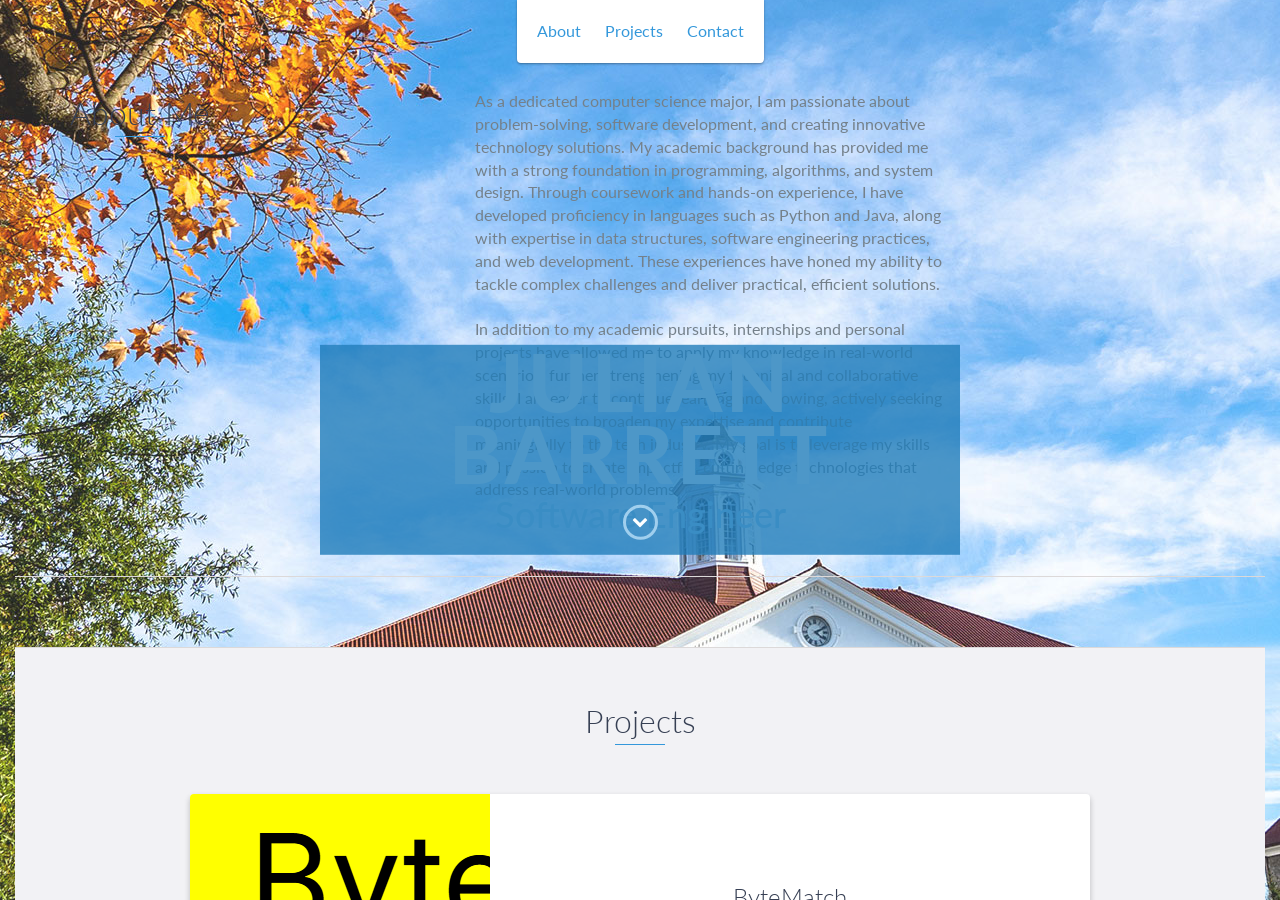
<file: index.html>
<!DOCTYPE html>
<html class="no-js" lang="en">

<head>
    <meta charset="utf-8">
    <meta http-equiv="X-UA-Compatible" content="IE=edge">
    <meta name="viewport" content="width=device-width, initial-scale=1">
    <title>JB Portfolio</title>
	<link rel="shortcut icon" href="favicon.ico" type="image/x-icon">
	<link rel="icon" href="favicon.ico" type="image/x-icon">
    <link href="https://fonts.googleapis.com/css?family=Lato:300,400,700,900" rel="stylesheet">
    <link rel="stylesheet" href="libs/font-awesome/css/font-awesome.min.css">
    <link href="css/index.css" rel="stylesheet">
    <link href="css/bootstrap.min.css" rel="stylesheet">
    <link href="css/styles.css" rel="stylesheet">
</head>

<body>
    <div id="mobile-menu-open" class="shadow-large">
        <i class="fa fa-bars" aria-hidden="true"></i>
    </div>
    <!-- End #mobile-menu-toggle -->
    <header>
        <div id="mobile-menu-close">
            <span>Close</span> <i class="fa fa-times" aria-hidden="true"></i>
        </div>
        <ul id="menu" class="shadow">
            <li>
                <a href="#about">About</a>
            </li>
            <!-- <li>
                <a href="#education">Education</a>
            </li> -->
            <li>
                <a href="#projects">Projects</a>
            </li>
            <!-- <li>
                <a href="#skills">Skills</a>
            </li> -->
            <li>
                <a href="#contact">Contact</a>
            </li>
        </ul>
    </header>
    <!-- End header -->

    <div id="lead">
        <div id="lead-content">
            <h1>Julian Barrett</h1>
            <h2>Software Engineer</h2>
<!--             <a href="images/Julian Barrett - Resume.pdf" target="_blank" class="btn-rounded-white">Download Resume</a>
		<a href="" target="_blank" class="btn-rounded-white">Download Resume</a>

        </div> -->
        <!-- End #lead-content -->

        <div id="lead-overlay"></div>

        <div id="lead-down">
            <span>
                <i class="fa fa-chevron-down" aria-hidden="true"></i>
            </span>
        </div>
        <!-- End #lead-down -->
    </div>
    <!-- End #lead -->

    <div id="about">
        <div class="container">
            <div class="row">
                <div class="col-md-4">
                    <h2 class="heading">About Me</h2>
                </div>
                <div class="col-md-8">
                    <div class="col-md-8">
                    <p>
                            As a dedicated computer science major, I am passionate about problem-solving, software development, and creating innovative technology solutions. My academic background has provided me with a strong foundation in programming, algorithms, and system design. Through coursework and hands-on experience, I have developed proficiency in languages such as Python and Java, along with expertise in data structures, software engineering practices, and web development. These experiences have honed my ability to tackle complex challenges and deliver practical, efficient solutions.
                        <br><br>    In addition to my academic pursuits, internships and personal projects have allowed me to apply my knowledge in real-world scenarios, further strengthening my technical and collaborative skills. I am eager to continue learning and growing, actively seeking opportunities to broaden my expertise and contribute meaningfully to the tech industry. My goal is to leverage my skills and passion to create impactful, cutting-edge technologies that address real-world problems.
		    </p>
                </div>
                </div>
            </div>
        </div>
    </div>
    <!-- End #about -->

    <!-- <div id="experience" class="background-alt">
        <h2 class="heading">Experience</h2>
        <div id="experience-timeline">
            <div data-date="September 2015 – September 2016">
                <h3>Employer Name</h3>
                <h4>Job Title</h4>
                <p>
                    Lorem ipsum dolor sit amet, consectetur adipiscing elit. Curabitur in iaculis ex. Etiam volutpat laoreet urna. Morbi ut tortor nec nulla commodo malesuada sit amet vel lacus. Fusce eget efficitur libero. Morbi dapibus porta quam laoreet placerat.
                </p>
            </div>

            <div data-date="September 2015 – September 2016">
                <h3>Employer Name</h3>
                <h4>Job Title</h4>
                <p>
                    Lorem ipsum dolor sit amet, consectetur adipiscing elit. Curabitur in iaculis ex. Etiam volutpat laoreet urna. Morbi ut tortor nec nulla commodo malesuada sit amet vel lacus. Fusce eget efficitur libero. Morbi dapibus porta quam laoreet placerat.
                </p>
            </div>

            <div data-date="September 2015 – September 2016">
                <h3>Employer Name</h3>
                <h4>Job Title</h4>
                <p>
                    Lorem ipsum dolor sit amet, consectetur adipiscing elit. Curabitur in iaculis ex. Etiam volutpat laoreet urna. Morbi ut tortor nec nulla commodo malesuada sit amet vel lacus. Fusce eget efficitur libero. Morbi dapibus porta quam laoreet placerat.
                </p>
            </div>
        </div>
    </div> -->
    <!-- End #experience -->

    <div id="education">
        <!-- <h2 class="heading">Education</h2>
        <div class="education-block">
            <h3>University of Ottawa</h3>
            <span class="education-date">Sept 2016 - Sept 2017</span>
            <h4>Bachelor of Science in Computer Science</h4>
            <p>
                Lorem ipsum dolor sit amet, consectetur adipiscing elit. Curabitur in iaculis ex. Etiam volutpat laoreet urna. Morbi ut tortor nec nulla commodo malesuada sit amet vel lacus. Fusce eget efficitur libero. Morbi dapibus porta quam laoreet placerat.
            </p>
        </div> -->
        <!-- End .education-block -->

        <!-- <div class="education-block">
            <h3>University of Ottawa</h3>
            <span class="education-date">Sept 2016 - Sept 2017</span>
            <h4>Bachelor of Science in Computer Science</h4>
            <ul>
                <li>
                    Lorem ipsum dolor sit amet, consectetur adipiscing elit.
                </li>
                <li>
                    Lorem ipsum dolor sit amet, consectetur adipiscing elit.
                </li>
                <li>
                    Lorem ipsum dolor sit amet, consectetur adipiscing elit.
                </li>
            </ul>
        </div> -->
        <!-- End .education-block -->
    </div>
    <!-- End #education -->

    <div id="projects" class="background-alt">
        <h2 class="heading">Projects</h2>
        <div class="container">
            <div class="row">
                <div class="project shadow-large">
                    <div class="project-image">
                        <!-- <img src="images/bytematch.jpg"/> -->
                        <img src="images/bytematch.png" alt="bytematch">
                    </div>
                    <!-- End .project-image -->
                    <div class="project-info">
                        <h3>ByteMatch</h3>
                        <p>
                            ByteMatch is an application designed to connect people by recognizing mutually liked restaraunts.
                            <!-- <a href="index5.html">View Project</a> -->
                        </p>
                        <a href="index5.html" target="_blank">View Project</a>
                    </div>
                    <!-- End .project-info -->
                </div>

                <div class="project shadow-large">
                    <div class="project-image">
                        <!-- <img src="images/term.jpg" /> -->
                        <img src="images/term.png" alt="shell">
                    </div>
                    <!-- End .project-image -->
                    <div class="project-info">
                        <h3>Command Shell</h3>
                        <p>
                            Built a custom command-line shell supporting external programs, built-in commands, environment variables, and process piping.
                        </p>
                        <a href="index4.html" target="_blank">View Project</a>
                    </div>
                    <!-- End .project-info -->
                </div>
                <!-- End .project -->

                <div class="project shadow-large">
                    <div class="project-image">
                        <img src="images/elite3.png" alt="shell">
                    </div>
                    <!-- End .project-image -->
                    <div class="project-info">
                        <h3>Elite Fitness</h3>
                        <p>
                            Elite Fitness is a website for fitness enthusiasts to meet each other and share knowledge.
                        </p>
                        <a href="index2.html" target="_blank">View Project</a>
                    </div>
                    <!-- End .project-info -->
                </div>
                <!-- End .project -->

                <div class="project shadow-large">
                    <div class="project-image">
                        <img src="images/unity-logo-2022.jpg" alt="Unity">
                    </div>
                    <!-- End .project-image -->
                    <div class="project-info">
                        <h3>Polluted Ocean</h3>
                        <p>
                            Polluted Ocean is project created in Unity to raise awareness about pollution in our oceans.
                        </p>
                        <a href="index3.html" target="_blank">View Project</a>
                    </div>
                    <!-- End .project-info -->
                </div>
                <!-- End .project -->
            </div>
        </div>
    </div>
    <!-- End #projects -->

    <!-- <div id="skills">
        <h2 class="heading">Skills</h2>
        <ul>
            <li>JavaScript</li>
            <li>Python</li>
            <li>Ruby</li>
            <li>Go</li>
            <li>Node.js</li>
            <li>AngularJs</li>
            <li>React</li>
            <li>Elixir</li>
            <li>Java</li>
            <li>C</li>
            <li>C#</li>
            <li>C++</li>
            <li>Ruby on Rails</li>
            <li>JavaScript</li>
            <li>Python</li>
            <li>Ruby</li>
            <li>Go</li>
            <li>Node.js</li>
            <li>AngularJs</li>
            <li>React</li>
            <li>Elixir</li>
            <li>Java</li>
            <li>C</li>
            <li>C#</li>
            <li>C++</li>
            <li>Ruby on Rails</li>
        </ul>
    </div> -->
    <!-- End #skills -->
<!-- 
    -->
    <div id="contact">
        <h2>Get in Touch</h2>
        <div id="contact-form">
            <form method="POST" action="https://formspree.io/email@email.com">
                <input type="hidden" name="_subject" value="Contact request from personal website" />
                <input type="email" name="_replyto" placeholder="Your email" required>
                <textarea name="message" placeholder="Your message" required></textarea>
                <button type="submit">Send</button>
            </form>
        </div>
    </div>

    <footer>
        <div class="container">
            <div class="row">
                <!-- <div class="col-sm-5 copyright">
                    <p>
                        Copyright &copy; <span id="current-year">2022</span> YOUR NAME
                    </p>
                </div> -->
                <div class="col-sm-2 top">
                    <span id="to-top">
                        <i class="fa fa-chevron-up" aria-hidden="true"></i>
                    </span>
                </div>
                <div class="col-sm-5 social">
                    <ul>
                        <li>
                            <a href="https://github.com/julianbarrett" target="_blank"><i class="fa fa-github" aria-hidden="true"></i></a>
                        </li>
                        <li>
                            <a href="https://www.linkedin.com/in/julian-barrett-jt/" target="_blank"><i class="fa fa-linkedin" aria-hidden="true"></i></a>
                        </li>
                    </ul>
                </div>
            </div>
        </div>
    </footer>
    <!-- End footer -->

    <script src="https://ajax.googleapis.com/ajax/libs/jquery/1.12.4/jquery.min.js"></script>
    <script src="js/scripts.min.js"></script>
</body>

</html>
</file>
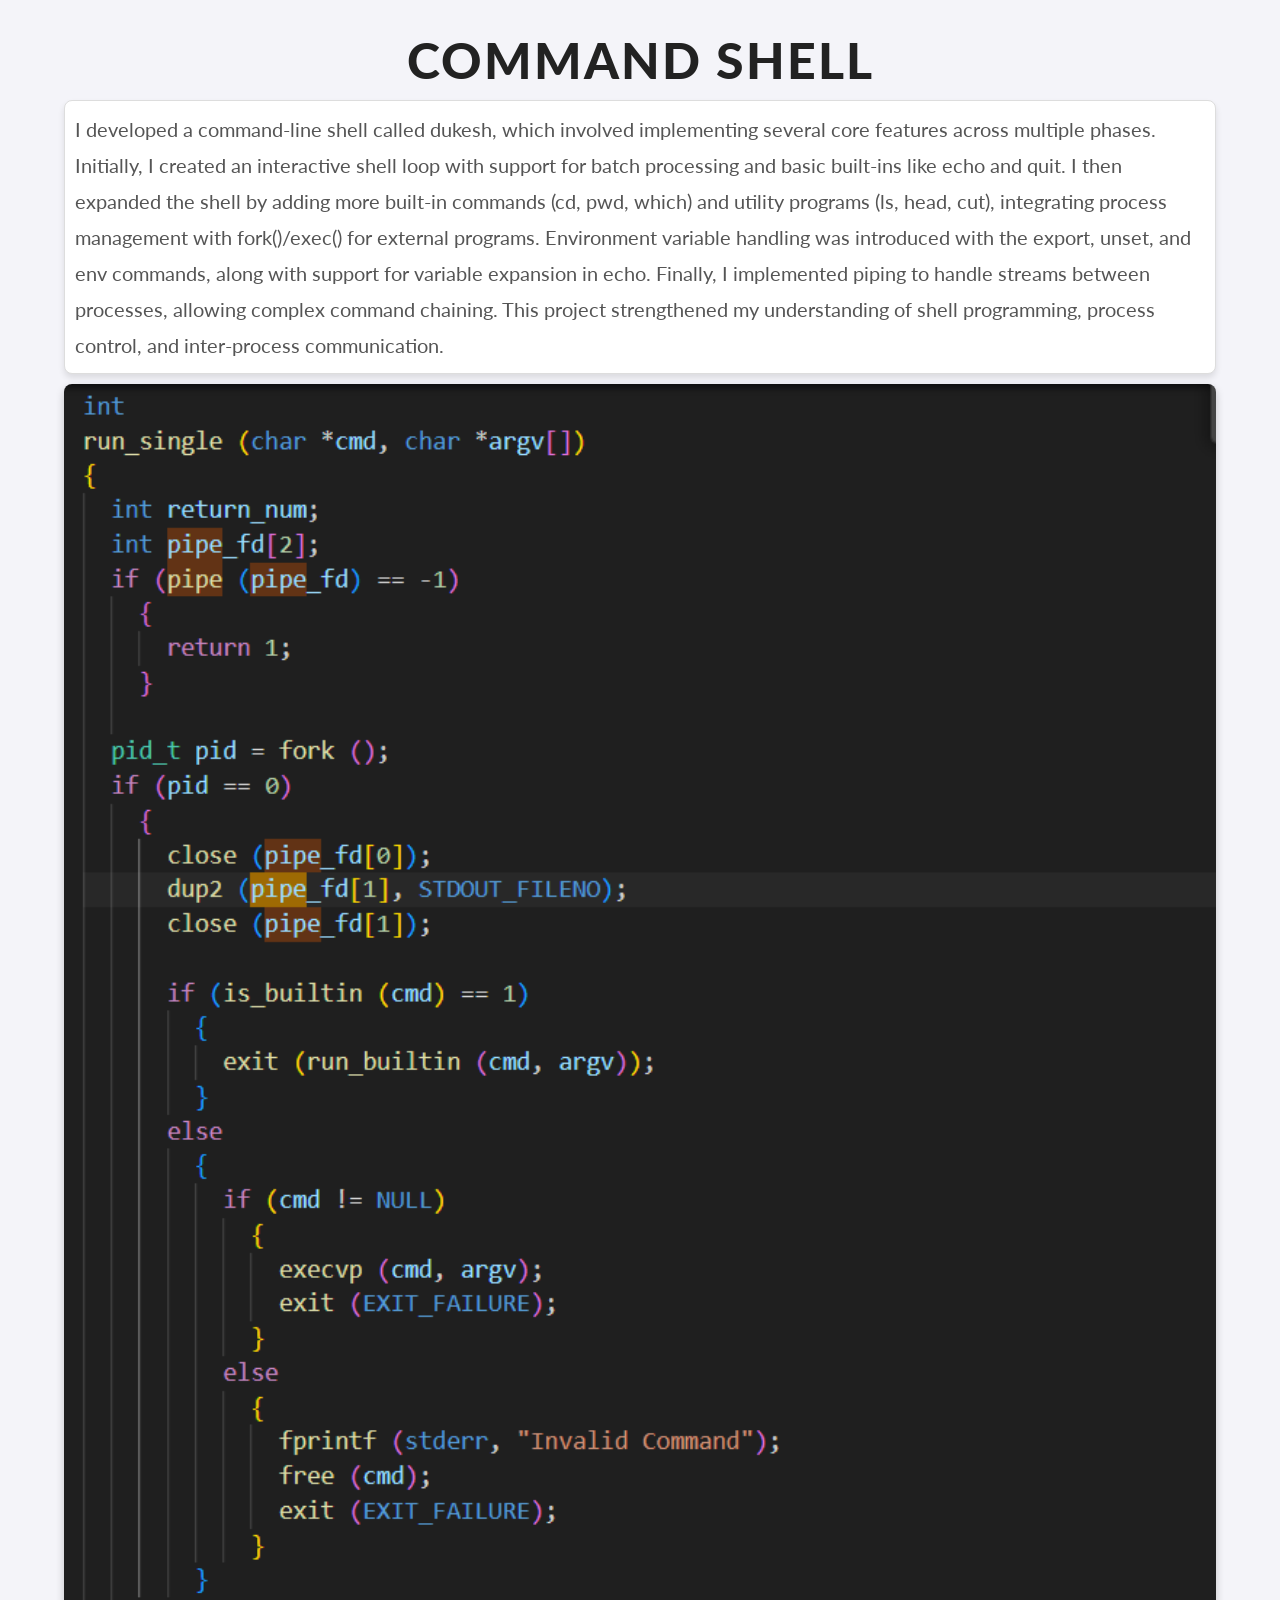
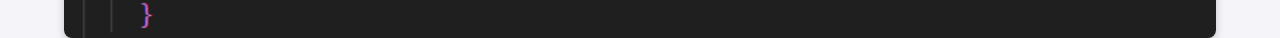
<file: index4.html>
<!DOCTYPE html>
<html lang="en">
<head>
    <meta charset="UTF-8">
    <meta name="viewport" content="width=device-width, initial-scale=1.0">
    <title>Command Shell</title>
    <link href="https://fonts.googleapis.com/css?family=Lato:300,400,700,900" rel="stylesheet">
    <link rel="stylesheet" href="libs/font-awesome/css/font-awesome.min.css">
    <link href="css/bootstrap.min.css" rel="stylesheet">
    <link href="css/standard.css" rel="stylesheet">
</head>
<body>
    <h1>Command Shell</h1>

    <p>I developed a command-line shell called dukesh, which involved implementing several core features across multiple phases. Initially, I created an interactive shell loop with support for batch processing and basic built-ins like echo and quit. I then expanded the shell by adding more built-in commands (cd, pwd, which) and utility programs (ls, head, cut), integrating process management with fork()/exec() for external programs. Environment variable handling was introduced with the export, unset, and env commands, along with support for variable expansion in echo. Finally, I implemented piping to handle streams between processes, allowing complex command chaining. This project strengthened my understanding of shell programming, process control, and inter-process communication.</p>
    <img src="images/process.png" alt="Threads">
    </img>
</body>
</html>
</file>
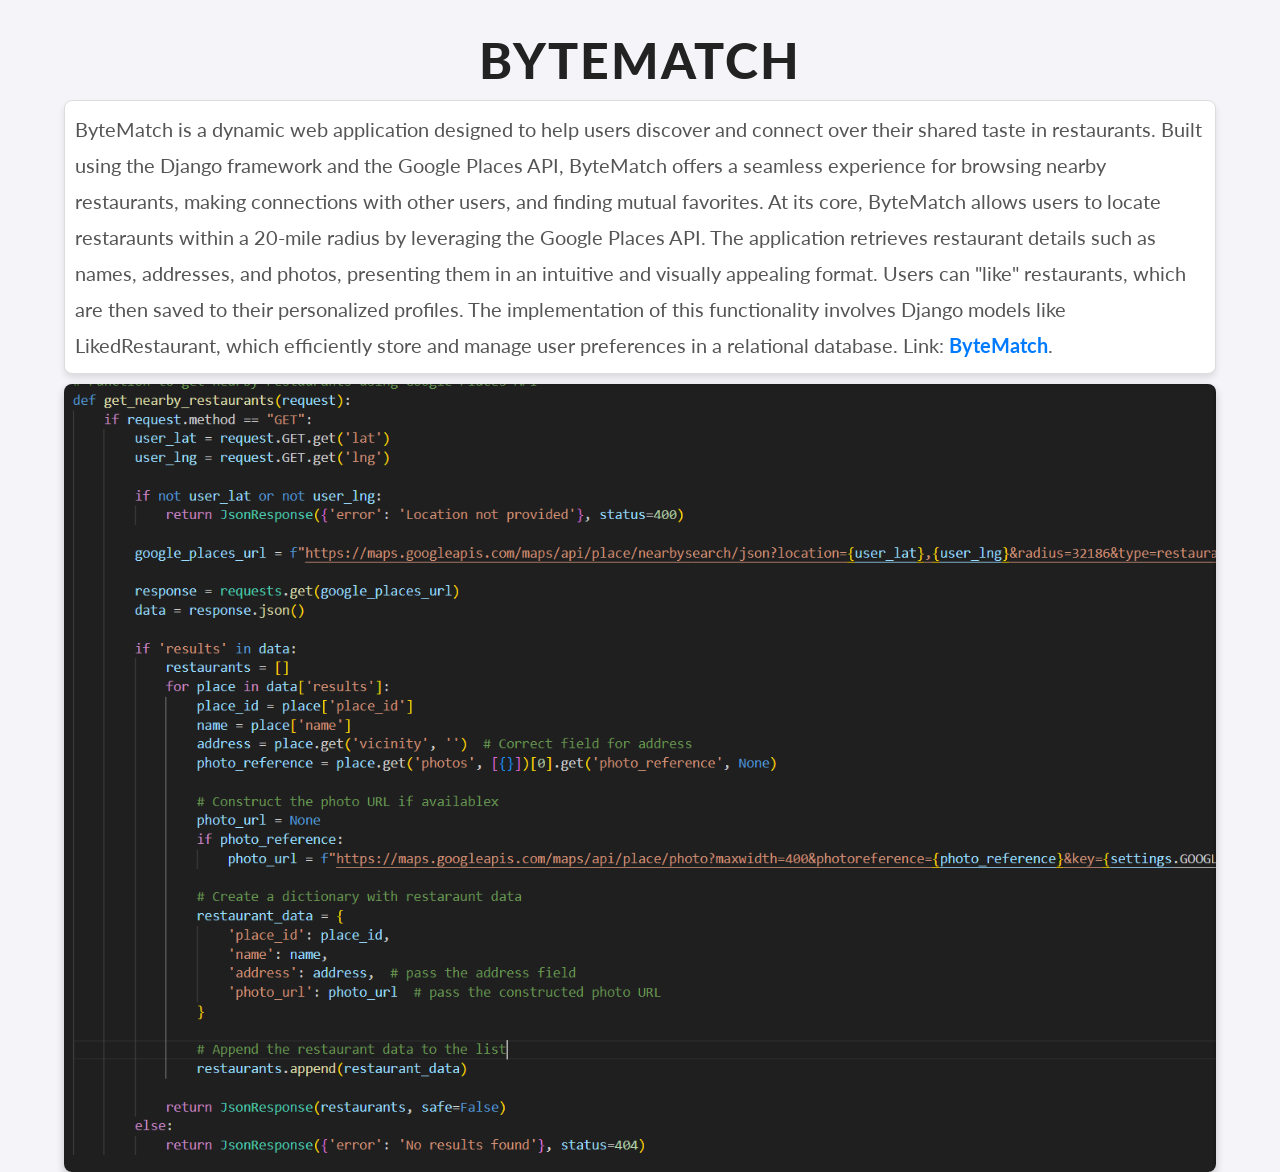
<file: index5.html>
<!DOCTYPE html>
<html lang="en">
<head>
    <meta charset="UTF-8">
    <meta name="viewport" content="width=device-width, initial-scale=1.0">
    <title>ByteMatch</title>
    <link href="https://fonts.googleapis.com/css?family=Lato:300,400,700,900" rel="stylesheet">
    <link rel="stylesheet" href="libs/font-awesome/css/font-awesome.min.css">
    <link href="css/bootstrap.min.css" rel="stylesheet">
    <link href="css/standard.css" rel="stylesheet">
</head>
<body>
    <h1>ByteMatch</h1>
    <p>ByteMatch is a dynamic web application designed to help users discover and connect over their shared taste in restaurants. Built using the Django framework and the Google Places API, ByteMatch offers a seamless experience for browsing nearby restaurants, making connections with other users, and finding mutual favorites.

        At its core, ByteMatch allows users to locate restaraunts within a 20-mile radius by leveraging the Google Places API. The application retrieves restaurant details such as names, addresses, and photos, presenting them in an intuitive and visually appealing format. Users can "like" restaurants, which are then saved to their personalized profiles. The implementation of this functionality involves Django models like LikedRestaurant, which efficiently store and manage user preferences in a relational database.
        Link: <a href="https://mysite-im2s.onrender.com/">ByteMatch</a>.
    </p>
    <!-- <a href="https://mysite-im2s.onrender.com/">ByteMatch</a> -->
    <img src="images/bytecode.png" alt="Threads">
    </img>
</body>
</html>
</file>
<file: css/index.css>
#lead {
    position: relative;
    height: 100vh;
    min-height: 500px;
    max-height: 1080px;
    background: url(../images/wilson.jpg) no-repeat center center !important;
    background-size: cover;
    padding: 15px;
    overflow: hidden;
}
</file>
<file: css/styles.css>
/*!
    Title: Dev Portfolio Template
    Version: 1.2.2
    Last Change: 03/25/2020
    Author: Ryan Fitzgerald
    Repo: https://github.com/RyanFitzgerald/devportfolio-template
    Issues: https://github.com/RyanFitzgerald/devportfolio-template/issues

    Description: This file contains all the styles associated with the page
    that don't come from third party libraries. This file gets compiled using
    Gulp and send to the /css folder which is then loaded on the page.
*/body{font-family:'Lato', sans-serif;font-size:16px}body.active{overflow:hidden;z-index:-1}.no-js #experience-timeline>div{background:#fff;padding:10px;margin-bottom:10px;border:1px solid #dcd9d9}.no-js #experience-timeline>div h3{font-size:1.5em;font-weight:300;color:#374054;display:inline-block;margin:0}.no-js #experience-timeline>div h4{font-size:1.2em;font-weight:300;color:#7e8890;margin:0 0 15px 0}.no-js #experience-timeline>div p{color:#74808a;font-size:0.9em;margin:0}.no-js #experience-timeline:before,.no-js #experience-timeline:after{content:none}@keyframes dropHeader{0%{transform:translateY(-100%)}100%{transform:translateY(0)}}header{position:absolute;top:0;left:0;right:0;text-align:center;z-index:10;animation-name:dropHeader;animation-iteration-count:1;animation-timing-function:ease;animation-duration:0.75s}header ul{display:inline-block;background:#fff;text-align:center;padding:10px;margin:0;border-bottom-right-radius:4px;border-bottom-left-radius:4px}header li{display:inline-block}header a{display:block;color:#3498db;padding:10px}header a:hover{color:#217dbb;text-decoration:none;background:#eee;border-radius:4px}header a:focus{color:#3498db;text-decoration:none}header.active{display:block}header.sticky{position:fixed;z-index:999}#menu.active{display:block}#mobile-menu-open{display:none;cursor:pointer;position:fixed;right:15px;top:10px;color:#3498db;font-size:1.5em;z-index:20;padding:0 7px;border-radius:4px;background:#fff}#mobile-menu-close{display:none;text-align:right;width:100%;background:#fff;font-size:1.5em;padding-right:15px;padding-top:10px;cursor:pointer;color:#3498db}#mobile-menu-close span{font-size:0.5em;text-transform:uppercase}#mobile-menu-close i{vertical-align:middle}footer{padding:50px 0}.copyright{padding-top:20px}.copyright p{margin:0;color:#74808a}.top{text-align:center}.top span{cursor:pointer;display:block;margin:15px auto 0 auto;width:35px;height:35px;border-radius:50%;border:3px solid #b9bfc4;text-align:center}.top i{color:#74808a}.social{text-align:right}.social ul{margin:5px 0 0 0;padding:0}.social li{display:inline-block;font-size:1.25em;list-style:none}.social a{display:block;color:#74808a;padding:10px}.social a:hover{color:#3498db}.btn-rounded-white{display:inline-block;color:#fff;padding:15px 25px;border:3px solid #fff;border-radius:30px;transition:.5s ease all}.btn-rounded-white:hover{color:#3498db;background:#fff;text-decoration:none}.shadow{box-shadow:0 1px 3px rgba(0,0,0,0.12),0 1px 2px rgba(0,0,0,0.24)}.shadow-large{box-shadow:0 3px 6px rgba(0,0,0,0.08),0 3px 6px rgba(0,0,0,0.15)}.heading{position:relative;display:inline-block;font-size:2em;font-weight:300;margin:0 0 30px 0}.heading:after{position:absolute;content:'';top:100%;height:1px;width:50px;left:0;right:0;margin:0 auto;background:#3498db}.background-alt{background:#f2f2f5}#lead{position:relative;height:100vh;min-height:500px;max-height:1080px;background:url(../images/lead-bg.jpg);background-size:cover;padding:15px;overflow:hidden}#lead-content{position:absolute;z-index:10;top:50%;left:50%;transform:translate(-50%, -50%);text-align:center}#lead-content h1,#lead-content h2{margin:0}#lead-content h1{color:#fff;font-weight:900;font-size:5em;text-transform:uppercase;letter-spacing:0.05em;line-height:0.9em}#lead-content h2{color:#a0cfee;font-weight:500;font-size:2.25em;margin-bottom:15px}#lead-overlay{position:absolute;height:100%;width:100%;top:0;right:0;bottom:0;left:0;background:rgba(33,125,187,0.8);z-index:1}#lead-down{position:absolute;left:0;right:0;width:100%;text-align:center;z-index:10;bottom:15px;color:#fff}#lead-down span{cursor:pointer;display:block;margin:0 auto;width:35px;height:35px;border-radius:50%;border:3px solid #a0cfee;text-align:center}#lead-down i{animation:pulsate 1.5s ease;animation-iteration-count:infinite;padding-top:5px}@keyframes pulsate{0%{transform:scale(1, 1)}50%{transform:scale(1.2, 1.2)}100%{transform:scale(1, 1)}}#about{padding:75px 15px;border-bottom:1px solid #dcd9d9}#about h2{color:#374054}#about p{color:#74808a;margin:0}#experience{padding:50px 15px;text-align:center;border-bottom:1px solid #dcd9d9}#experience h2{color:#374054}#experience-timeline{margin:30px auto 0 auto;position:relative;max-width:1000px}#experience-timeline:before{position:absolute;content:'';top:0;bottom:0;left:303px;right:auto;height:100%;width:3px;background:#3498db;z-index:0}#experience-timeline:after{position:absolute;content:'';width:3px;height:40px;background:#3498db;background:linear-gradient(to bottom, #3498db, rgba(52,152,219,0));top:100%;left:303px}.vtimeline-content{margin-left:350px;background:#fff;border:1px solid #e6e6e6;padding:15px;border-radius:3px;text-align:left}.vtimeline-content h3{font-size:1.5em;font-weight:300;color:#374054;display:inline-block;margin:0}.vtimeline-content h4{font-size:1.2em;font-weight:300;color:#7e8890;margin:0 0 15px 0}.vtimeline-content p{color:#74808a;font-size:0.9em;margin:0}.vtimeline-point{position:relative;display:block;vertical-align:top;margin-bottom:30px}.vtimeline-icon{position:relative;color:#fff;width:50px;height:50px;background:#3498db;border-radius:50%;float:left;z-index:99;margin-left:280px}.vtimeline-icon i{display:block;font-size:2em;margin-top:10px}.vtimeline-date{width:260px;text-align:right;position:absolute;left:0;top:10px;font-weight:300;color:#374054}#education{padding:50px 15px 20px 15px;border-bottom:1px solid #dcd9d9;text-align:center}#education h2{color:#374054;margin-bottom:50px}.education-block{max-width:700px;margin:0 auto 30px auto;padding:15px;border:1px solid #dcd9d9;text-align:left}.education-block h3{font-weight:500;float:left;margin:0;color:#374054}.education-block span{color:#74808a;float:right}.education-block h4{color:#74808a;clear:both;font-weight:500;margin:0 0 15px 0}.education-block p,.education-block ul{margin:0;color:#74808a;font-size:0.9em}.education-block ul{padding:0 0 0 15px}#projects{padding:50px 15px;border-bottom:1px solid #dcd9d9;text-align:center}#projects h2{color:#374054;margin-bottom:50px}.project{position:relative;max-width:900px;margin:0 auto 30px auto;overflow:hidden;background:#fff;border-radius:4px}.project-image{float:left}.project-info{position:absolute;top:50%;transform:translateY(-50%);margin-left:300px;padding:15px}.project-info h3{font-size:1.5em;font-weight:300;color:#374054;margin:0 0 15px 0}.project-info p{color:#74808a;margin:0 0 15px 0;font-size:0.9em}.no-image .project-info{position:relative;margin:0;padding:30px 15px;transform:none}#more-projects{display:none}#skills{padding:50px 15px;text-align:center}#skills h2{color:#374054;margin-bottom:50px}#skills ul{display:block;margin:0 auto;padding:0;max-width:800px}#skills li{display:inline-block;margin:7px;padding:5px 10px;color:#374054;background:#e4e4ea;list-style:none;cursor:default;font-size:1.2em}#contact{padding:50px 15px;background:#3498db;text-align:center}#contact h2{margin:0 0 15px 0;color:#fff;font-weight:500}#contact-form{max-width:500px;margin:0 auto}#contact-form input,#contact-form textarea{display:block;width:100%;padding:10px;border-radius:4px;border:none;margin-bottom:10px;background:#1d6fa5;color:#fff;transition:.5s ease all}#contact-form input::-webkit-input-placeholder,#contact-form textarea::-webkit-input-placeholder{color:#fff}#contact-form input:-moz-placeholder,#contact-form textarea:-moz-placeholder{color:#fff;opacity:1}#contact-form input::-moz-placeholder,#contact-form textarea::-moz-placeholder{color:#fff;opacity:1}#contact-form input:-ms-input-placeholder,#contact-form textarea:-ms-input-placeholder{color:#fff}#contact-form input:focus,#contact-form textarea:focus{outline:none;background:#16527a}#contact-form textarea{height:150px;resize:none}#contact-form button{display:block;width:100%;background:#fff;border-radius:4px;padding:5px 10px;border:none;color:#3498db;font-weight:700;box-shadow:0 1px 3px rgba(0,0,0,0.12),0 1px 2px rgba(0,0,0,0.24);transition:.5s ease all}#contact-form button:hover{box-shadow:0 10px 20px rgba(0,0,0,0.19),0 6px 6px rgba(0,0,0,0.23)}.optional-section{padding:50px 15px;text-align:center;border-top:1px solid #dcd9d9}.optional-section h2{color:#374054}.optional-section-block{max-width:700px;margin:0 auto 30px auto;padding:15px;border:1px solid #dcd9d9;background:#fff;text-align:left}.optional-section-block h3{font-weight:500;margin:0 0 15px 0;color:#374054}.optional-section-block h4{color:#74808a;clear:both;font-weight:500;margin:0 0 15px 0}.optional-section-block p,.optional-section-block ul{margin:0 0 15px 0;color:#74808a;font-size:0.9em}.optional-section-block ul{padding:0 0 0 15px}@media only screen and (max-width: 750px){#experience-timeline:before,#experience-timeline:after{left:23px}.vtimeline-date{width:auto;text-align:left;position:relative;margin-bottom:15px;display:block;margin-left:70px}.vtimeline-icon{margin-left:0}.vtimeline-content{margin-left:70px}}@media only screen and (max-width: 992px){#lead{height:auto;min-height:auto;max-height:auto;padding:100px 15px}#lead-content{position:relative;transform:none;left:auto;top:auto}#lead-content h1{font-size:3em}#lead-content h2{font-size:1.75em}#about{text-align:center}#about p{text-align:left}}@media only screen and (max-width: 768px){header{position:fixed;display:none;z-index:999;animation:none;bottom:0;height:100%}#mobile-menu-open,#mobile-menu-close{display:block}#menu{height:100%;overflow-y:auto;box-shadow:none;border-radius:0;width:100%}#menu li{display:block;margin-bottom:10px}#lead-content h1{font-size:2em}#lead-content h2{font-size:1.3em}#lead-content a{padding:10px 20px}#lead-down{display:none}.education-block h3,.education-block span{float:none}.project-image{display:none}.project-info{position:relative;margin:0;padding:30px 15px;top:auto;transform:none}footer{text-align:center}.social{text-align:center}}@media only screen and (max-width: 480px){#lead-content h1{font-size:1.5em}#lead-content h2{font-size:1em}#lead-content a{font-size:0.9em;padding:5px 10px}}
</file>
<file: css/standard.css>
/* General Reset */
body {
    margin: 0;
    padding: 0;
    font-family: 'Lato', sans-serif;
    line-height: 1.6;
    background-color: #f4f4f9; /* Light background for a clean look */
    color: #333; /* Dark text for readability */
}

/* Header Styling */
h1 {
    font-size: 50px;
    font-weight: 900;
    text-align: center;
    margin-top: 20px !important;
    color: #222; /* Slightly darker header text */
    text-transform: uppercase;
    letter-spacing: 2px;
}

/* Paragraph Styling */
p {
    max-width: 800px; /* Limit line width for readability */
    margin: 20px auto;
    margin-bottom: 10px !important;
    padding: 10px;
    line-height: 1.8;
    font-size: 20px;
    color: #555; /* Muted text color for paragraphs */
    background-color: #fff; /* White background for contrast */
    border-radius: 8px;
    box-shadow: 0 4px 6px rgba(0, 0, 0, 0.1); /* Subtle shadow */
    border: 1px solid #ddd; /* Light border for structure */
}

/* Image Styling */
img {
    display: block; /* Center-align the image */
    margin: 20px auto;
    max-width: 100%; /* Make the image responsive */
    height: auto;
    border-radius: 8px; /* Rounded corners for aesthetics */
    box-shadow: 0 4px 8px rgba(0, 0, 0, 0.2); /* Slight shadow for emphasis */
}

/* Links Styling */
a {
    text-decoration: none;
    color: #007BFF; /* Bootstrap primary blue */
    font-weight: 700;
}

a:hover {
    text-decoration: underline;
    color: #0056b3; /* Darker blue on hover */
}

/* Container for Centering Content */
body > * {
    width: 90%;
    max-width: 1200px;
    margin: auto;
}


video {
    display: block; /* Center-align the video */
    margin: 20px auto;
    max-width: 100%; /* Responsive video */
    height: auto; /* Maintain aspect ratio */
    border-radius: 8px; /* Rounded corners for a polished look */
    box-shadow: 0 4px 8px rgba(0, 0, 0, 0.2); /* Slight shadow for emphasis */
    border: 1px solid #ddd; /* Light border for structure */
    background-color: #000; /* Black background for videos */
}
</file>
